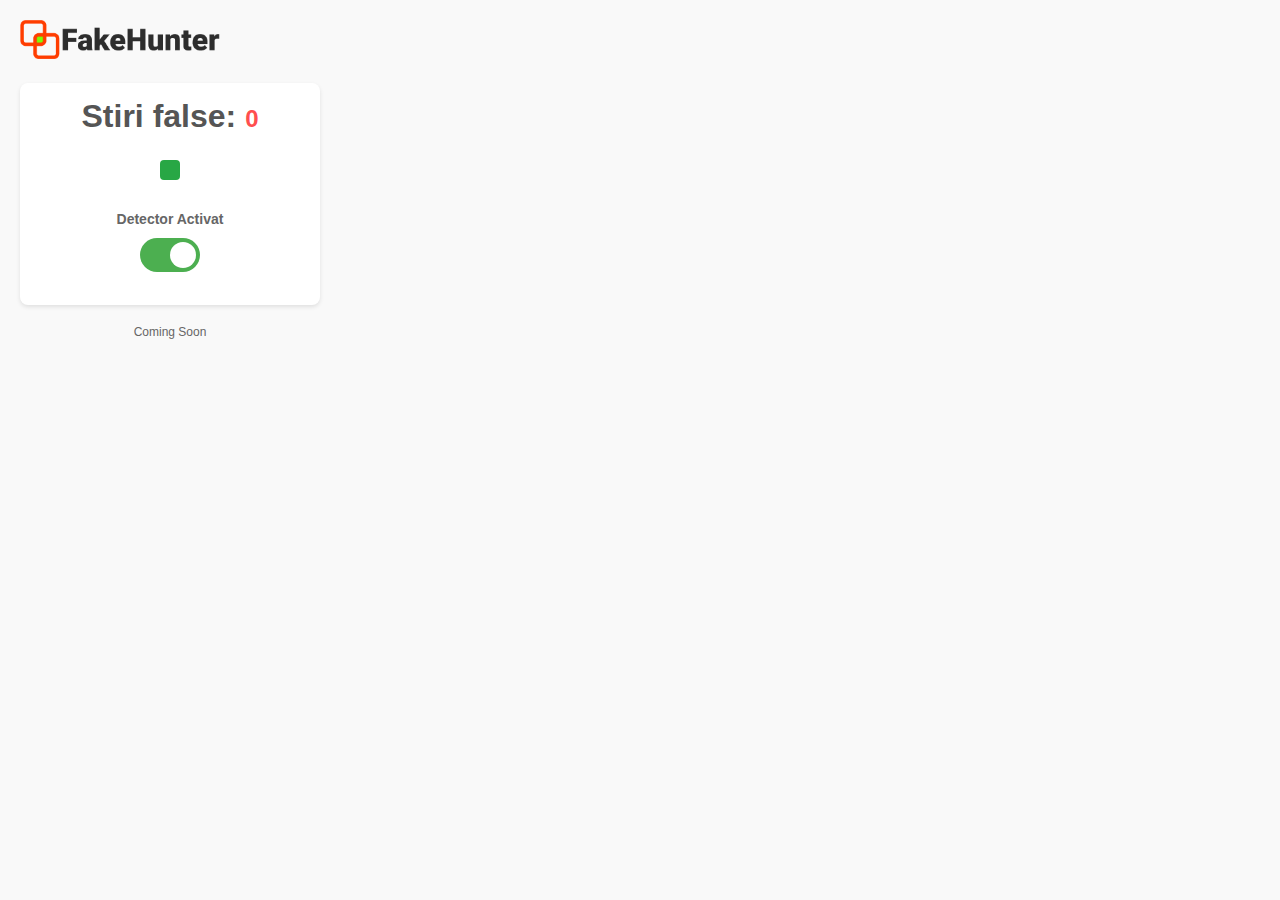
<file: fakehunter/popup.html>
<!DOCTYPE html>
<html lang="en">
<head>
    <meta charset="UTF-8">
    <title>FakeHunter</title>
    <link rel="stylesheet" href="styles.css">
</head>
<body>
    <header>
        <img src="300logo.png" alt="FakeHunter Logo" class="logo">
  
    </header>
    <main>
        <div id="status-section">
            
            <H1>Stiri false: <span id="fakeCount">0</span></H1>
           
            <div id="siteStatus" class="site-status-green">
                <span class="checkmark"></span>
            </div>
            <H2 id="detectorStatus">Detector Activat</H2>
            <label class="switch">
                <input type="checkbox" id="extensionToggle">
                <span class="slider round"></span>
            </label>
            <div>
                <br>
             <center><button id="sourceButton" style="display: none;">Sursa Verificării</button></center>
            </div>
  
        </div>
    </main>
    <footer>
       <center> <p>Coming Soon</p> </center>
    </footer>
    <script src="popup.js"></script>
</body>
</html>
</file>
<file: fakehunter/styles.css>
body {
    font-family: 'Arial', sans-serif;
    margin: 0;
    width: 300px;
    padding: 20px;
    background-color: #f9f9f9;
    color: #333;


}

header {
    margin-bottom: 20px;
}

.logo {
    width: 200px; 
    height: auto;
}

#status-section {
    background-color: #ffffff;
    padding: 15px;
    border-radius: 8px;
    box-shadow: 0 2px 4px rgba(0,0,0,0.1);
    text-align: center;
}

#status-section h1 {
    margin: 0 0 10px 0;
    color: #555;
}

#fakeCount {
    font-size: 24px;
    color: #FF4E4E;
}

#siteStatus {
    margin: 15px 0;
    padding: 10px;
    color: #fff;
    border-radius: 4px;
    display: inline-block;
    width: auto;
}

.site-status-green {
    background-color: #28a745;
}

.site-status-high {
    background-color: #dc3545;
}

.site-status-medium {
    background-color: #ffc107;
}

#detectorStatus {
    font-size: 14px;
    color: #666;
}

#links a {
    color: #007bff;
    text-decoration: none;
    margin: 0 10px;
}

#links a:hover {
    text-decoration: underline;
}

button {
    background-color: #007bff;
    color: #ffffff;
    border: none;
    border-radius: 4px;
    padding: 10px 20px;
    margin: 5px;
    cursor: pointer;
    font-size: 16px;
}

button:hover {
    background-color: #0056b3;
}

footer {
    margin-top: 20px;
    font-size: 12px;
    color: #666;
}



.switch {
  position: relative;
  display: inline-block;
  width: 60px; 
  height: 34px; 
}


.switch input { 
  opacity: 0;
  width: 0;
  height: 0;
}

.slider {
  position: absolute;
  cursor: pointer;
  top: 0;
  left: 0;
  right: 0;
  bottom: 0;
  background-color: #ca2222;
  transition: .4s;
  border-radius: 34px;
}

.slider:before {
  position: absolute;
  content: "";
  height: 26px;
  width: 26px;
  left: 4px;
  bottom: 4px;
  background-color: white;
  transition: .4s;
  border-radius: 50%;
}


input:checked + .slider {
  background-color: #2ab934; 
}


input:checked + .slider:before {
  transform: translateX(26px);
}


.switch input:checked + .slider {
  background-color: #4CAF50; 
}

.switch input:not(:checked) + .slider {
  background-color: #f44336; 
}


#sourceButton {
    background-color: #00D809;
    color: white;
    padding: 10px 20px;
    border: none;
    border-radius: 5px;
    cursor: pointer;
    text-align: center;
    text-decoration: none;
    display: inline-block;
    font-size: 16px;
    margin: 4px 2px;
    transition-duration: 0.4s;
}

#sourceButton:hover {
    background-color: #0ab710; 
    color: white;
}
</file>
